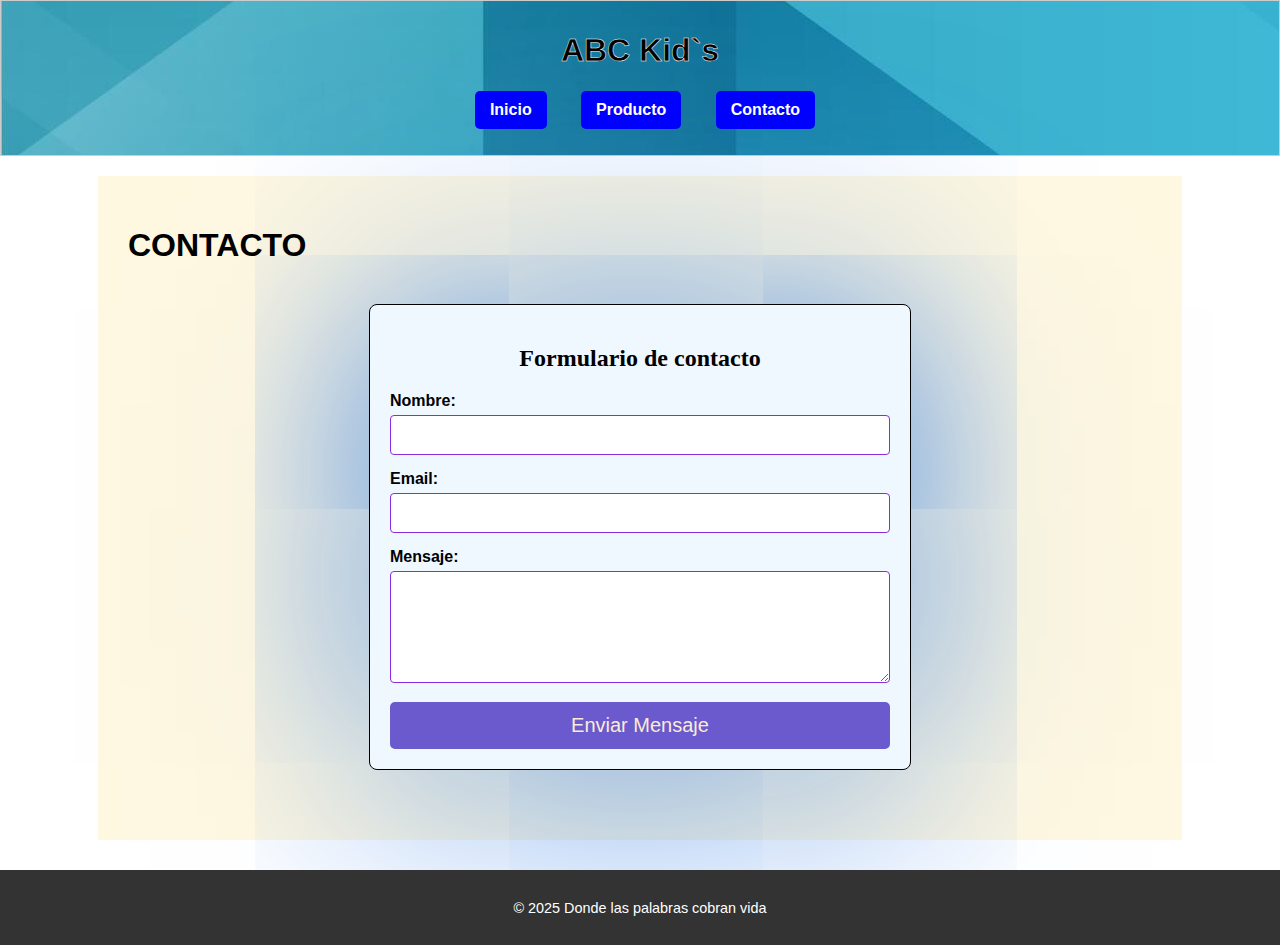
<file: CONTACTO.html>
<!DOCTYPE html>
<html lang="es">
<head>
    <meta charset="UTF-8">
    <link rel="stylesheet" href="../estilo1.css">
    <link rel="stylesheet" href="../CONTACTO.css">
    <title>Contacto</title>
</head>
<body>
    <header>
        <h1>ABC Kid`s</h1>
        <div class="estilonav">
        <nav>
            <ul>
                <li><a href="../index.html">Inicio</a></li>
                <li><a href="../PRODUCTO.html">Producto</a></li>
                <li><a href="../CONTACTO.html">Contacto</a></li>
          </ul>
      </nav>
    </div>
    </header>
<main>
<h1>CONTACTO</h1>
<form action="">
    <h2>Formulario de contacto</h2>
    <div>
        <label for="nombre">Nombre:</label>
        <input type="text" id="nombre" name="nombre" required>
    </div>
    <div>
    <label for="email">Email:   </label>
    <input type="email" name="email" id="email" required>
</div>

<div>
    <label for="mensaje">Mensaje:</label>
    <textarea name="mensaje" id="mensaje" rows="5"></textarea>
</div>

<div>
    <input type="submit" value="Enviar Mensaje">
</div>
</form>

</main>
    <footer>
        <p>&copy; 2025 Donde las palabras cobran vida</p>
    </footer>

</body>

</html>
</file>
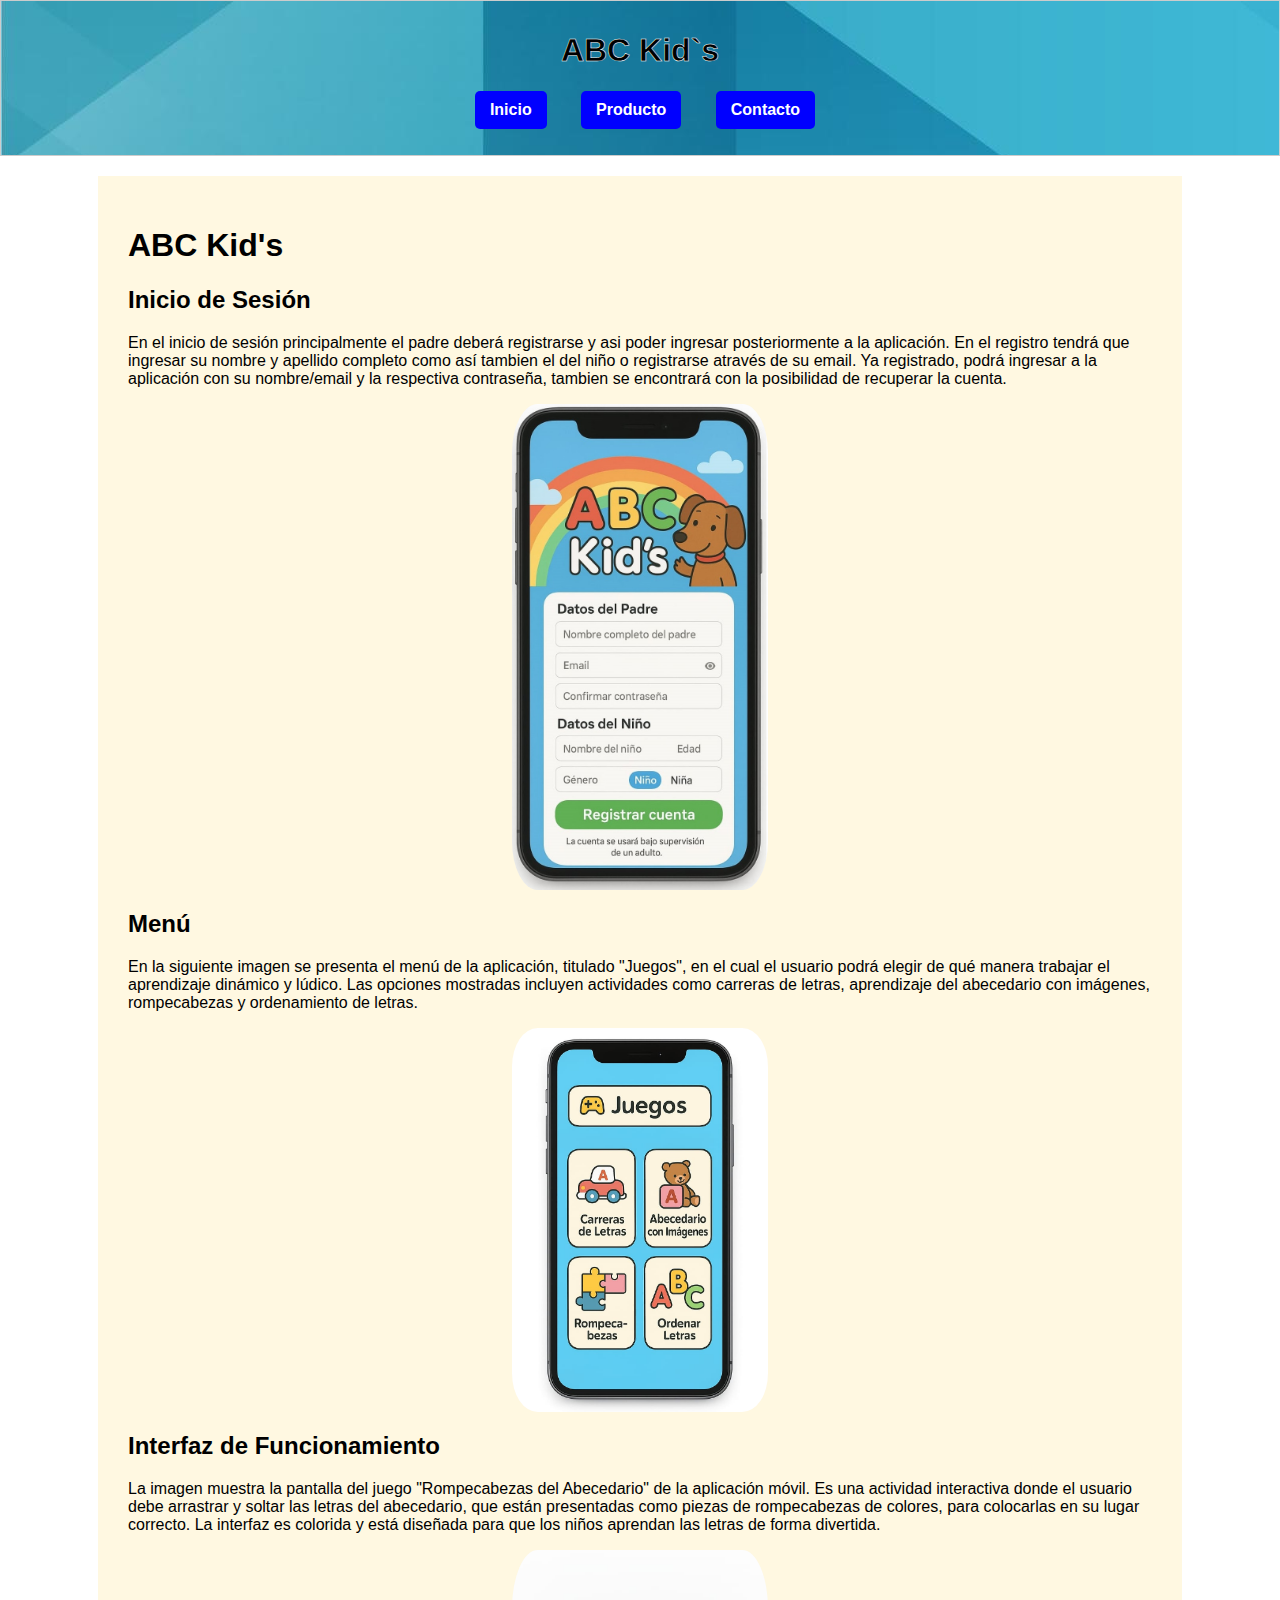
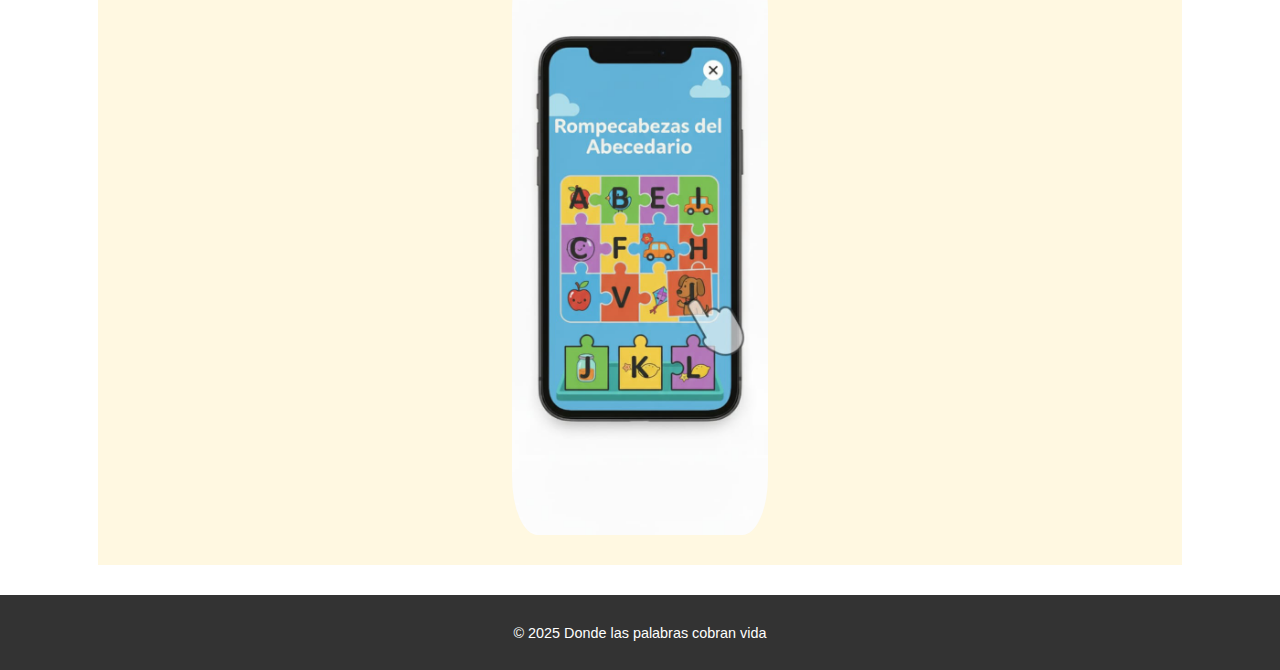
<file: PRODUCTO.html>
<!DOCTYPE html>
<html lang="es">
<head>
    <meta charset="UTF-8">
    <meta name="viewport" content="width=device-width, initial-scale=1.0">
    <link rel="stylesheet" href="../estilo1.css">
    <title>Producto</title>
</head>
<body>
    <header>
        <h1>ABC Kid`s</h1>
        <div class="estilonav">
        <nav>
            <ul>
                <li><a href="../index.html">Inicio</a></li>
                <li><a href="../PRODUCTO.html">Producto</a></li>
                <li><a href="../CONTACTO.html">Contacto</a></li>
          </ul>
      </nav>
    </div>
    </header>
    <main>
<h1>ABC Kid's</h1>
<h2>Inicio de Sesión</h2>
<p> En el inicio de sesión principalmente el padre deberá registrarse y asi poder ingresar posteriormente a la aplicación.
En el registro tendrá que ingresar su nombre y apellido completo como así tambien el del niño o registrarse através de su email.
Ya registrado, podrá ingresar a la aplicación con su nombre/email y la respectiva contraseña, tambien se encontrará con la posibilidad de recuperar la cuenta.
</p>
<img id="sesion" src="../registro.jpg" alt="">

<h2>Menú</h2>
<p>En la siguiente imagen se presenta el menú de la aplicación, titulado "Juegos", en el cual el usuario podrá elegir de qué manera trabajar el aprendizaje dinámico y lúdico. Las opciones mostradas incluyen actividades como carreras de letras, aprendizaje del abecedario con imágenes, rompecabezas y ordenamiento de letras.</p>
<img id= "menu" src="../juegos.jpg" alt="">

<h2>Interfaz de Funcionamiento</h2>
<p>La imagen muestra la pantalla del juego "Rompecabezas del Abecedario" de la aplicación móvil. Es una actividad interactiva donde el usuario debe arrastrar y soltar las letras del abecedario, que están presentadas como piezas de rompecabezas de colores, para colocarlas en su lugar correcto. La interfaz es colorida y está diseñada para que los niños aprendan las letras de forma divertida.</p>
<img id="interfaz" src="../rompecabeza.jpg" alt="">
</main>
    <footer>
        <p>&copy; 2025 Donde las palabras cobran vida</p>
    </footer>

</body>

</html>
</file>
<file: estilo1.css>
header {
            background-image: url(banner.jpg);
            background-color: #f0f0f0; /* Fondo gris claro */
            color: black; /* Color de texto oscuro */
            padding: 10px; /* Relleno interno */
            margin-bottom: 20px; /* Margen de 20px debajo del header */
            border: 1px solid #ccc; /* Borde sutil */
            text-align: center; /* Texto centrado */
            -webkit-text-stroke: 0.5px white;
}
body {
            /* NOTA: Estos son los estilos para *toda* la página.
               Para aplicar estilos a solo el *contenido* dentro del body,
               es mejor usar un contenedor como <main> o <div>.
               Aquí aplicaremos al <body> para el ejemplo:
            */
            font-family: Arial, sans-serif; /* Tipo de letra */
            margin: 0; /* Elimina el margen por defecto del navegador */
            padding: 0;
            background-color: #ffffff; /* Fondo blanco */
}
main {
            width: 80%; /* Ancho del contenido */
            margin: 0 auto; /* Centra el contenido horizontalmente (margen superior/inferior 0, izquierdo/derecho auto) */
            padding: 30px;
            background-color: #fff8e1; /* Fondo amarillo muy claro para diferenciar */
}
footer {
            background-color: #333; /* Fondo oscuro */
            color: white; /* Color de texto claro */
            padding: 15px; /* Relleno interno */
            margin-top: 30px; /* Margen de 30px encima del footer */
            text-align: center; /* Texto centrado */
            font-size: 0.9em; /* Tamaño de letra más pequeño */
}
.estilonav li{
    list-style: none;
    display: inline-block;
    margin-right: 30px;
}
.estilonav li a {
    background-color: blue;
    color: white;
    text-decoration: none;
    border-radius: 5px;
    padding: 10px 15px;
    display: block;
    transition: background-color 0.3s;
    font-weight: bold;
    -webkit-text-stroke: 0;
}
.estilonav li a:hover{
    background-color: blueviolet;
}
video{
    display: block;
    width: 70%;
    margin: 0 auto;

}
#sesion, #menu, #interfaz {
    display: block;
    width: 25%;
    height: 45%;
    border-radius: 10%;
    margin: 0 auto;
}
</file>
<file: CONTACTO.css>
h2{
    text-align: center;
    font-family: cursive;
}
form{
    width: 500px;
    margin: 40px auto;  /*centrar el formulario*/
    padding: 20px;
    background-color: aliceblue;
    border: 1px solid black;
    border-radius: 8px;
    box-shadow: 0 4px 100cm rgb(43, 119, 226); /*es: superior iz/der inferior*/
}
label{display: block; /*Pone cada etiqueta en una en un renglon diferente*/
    margin-bottom: 5px;
    font-family: Arial, sans-serif;
    font-weight: bold;
    color: black;
}

input[type="text"],input[type="email"],textarea{
width: 100%;
padding: 10px;
margin-bottom: 15px;
border: 1px solid blueviolet;
border-radius: 4px;
font-size: 16px;
box-sizing: border-box; /*Asegura que el borde de lo que hay que rellenar se amolde*/
}

input:focus,textarea:focus{
    border-color: yellowgreen;
    box-shadow: 0 0 5px blue;
    outline: none; /*Elimina el contorno */
}
input[type="submit"]{
    width: 100%;
    padding: 12px;
    background-color: slateblue;
    color: antiquewhite;
    border: none;
    border-radius: 5px;
    cursor: pointer; /*Cambia el cursor para indicar que es clickeable*/
    font-size: 20px;
    transition: background-color 2.3s ease;
}
</file>
